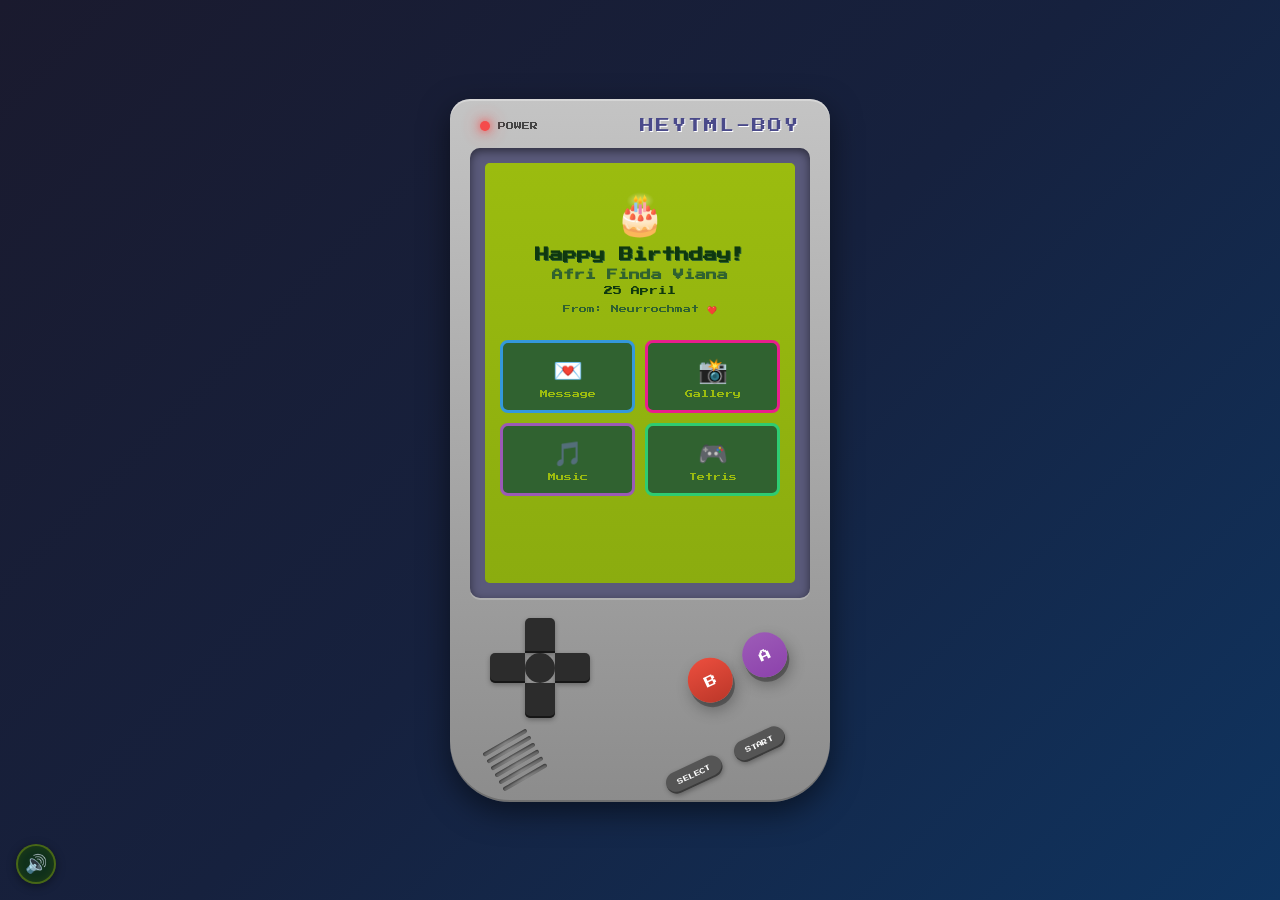
<file: index.html>
<!DOCTYPE html>
<html lang="id">

<head>
    <meta charset="UTF-8">
    <meta name="viewport" content="width=device-width, initial-scale=1.0">
    <meta name="description"
        content="🎂 Special birthday gift for someone special — from Neurrochmat with love.">
    <title>💕 For you, my loved one!</title>
    <link rel="icon"
        href="data:image/svg+xml,<svg xmlns=%22http://www.w3.org/2000/svg%22 viewBox=%220 0 100 100%22><text y=%22.9em%22 font-size=%2290%22></text></svg>">
    <link rel="stylesheet" href="css/common.css">
    <link rel="stylesheet" href="css/home.css">
    <link href="https://fonts.googleapis.com/css2?family=Press+Start+2P&display=swap" rel="stylesheet">
</head>

<body>
    <!-- Loading Screen -->
    <div id="loading-screen" class="loading-screen">
        <div class="loading-content">
            <div class="loading-logo">HEYTML-BOY</div>
            <div class="loading-bar">
                <div class="loading-progress"></div>
            </div>
            <div class="loading-text">Loading Game Data...</div>
        </div>
    </div>
    <script>
        // Only show loading screen on first visit
        if (sessionStorage.getItem('heytml-loaded')) {
            document.getElementById('loading-screen').style.display = 'none';
        } else {
            sessionStorage.setItem('heytml-loaded', 'true');
        }
    </script>

    <!-- Main Console -->
    <div class="gameboy-console">
        <!-- Top Section -->
        <div class="console-top">
            <div class="power-section">
                <div class="power-led"></div>
                <span class="power-text">POWER</span>
            </div>
            <div class="brand-name">HEYTML-BOY</div>
        </div>

        <!-- Screen -->
        <div class="screen-frame">
            <div class="screen-inner">
                <div class="screen-content" id="main-screen">
                    <div class="welcome-section">
                        <div class="birthday-icon">🎂</div>
                        <h1 class="welcome-title">Happy Birthday!</h1>
                        <h2 class="recipient-name">Afri Finda Viana</h2>
                        <p class="birthday-date">25 April</p>
                        <p class="from-text">From: Neurrochmat ❤️</p>
                    </div>

                    <!-- Menu Buttons -->
                    <div class="menu-grid">
                        <a href="message.html" class="menu-button" data-color="blue">
                            <span class="menu-icon">💌</span>
                            <span class="menu-label">Message</span>
                        </a>
                        <a href="gallery.html" class="menu-button" data-color="pink">
                            <span class="menu-icon">📸</span>
                            <span class="menu-label">Gallery</span>
                        </a>
                        <a href="music.html" class="menu-button" data-color="purple">
                            <span class="menu-icon">🎵</span>
                            <span class="menu-label">Music</span>
                        </a>
                        <a href="tetris.html" class="menu-button" data-color="green">
                            <span class="menu-icon">🎮</span>
                            <span class="menu-label">Tetris</span>
                        </a>
                    </div>
                </div>
            </div>
        </div>

        <!-- Controls Section -->
        <div class="controls-section">
            <div class="dpad">
                <div class="dpad-up" role="button" aria-label="D-pad atas"></div>
                <div class="dpad-down" role="button" aria-label="D-pad bawah"></div>
                <div class="dpad-left" role="button" aria-label="D-pad kiri"></div>
                <div class="dpad-right" role="button" aria-label="D-pad kanan"></div>
                <div class="dpad-center"></div>
            </div>

            <div class="action-buttons">
                <button class="btn-b" aria-label="Tombol B" disabled>B</button>
                <a href="message.html" class="btn-a" aria-label="Buka Message">A</a>
            </div>
        </div>

        <!-- Bottom Section -->
        <div class="console-bottom">
            <div class="speaker-grille">
                <div class="speaker-line"></div>
                <div class="speaker-line"></div>
                <div class="speaker-line"></div>
                <div class="speaker-line"></div>
                <div class="speaker-line"></div>
                <div class="speaker-line"></div>
            </div>
            <div class="select-start">
                <button class="btn-select">SELECT</button>
                <a href="message.html" class="btn-start">START</a>
            </div>
        </div>
    </div>

    <!-- Floating Hearts Background -->
    <div class="floating-hearts" id="floating-hearts"></div>

    <script src="js/common.js"></script>
</body>

</html>
</file>
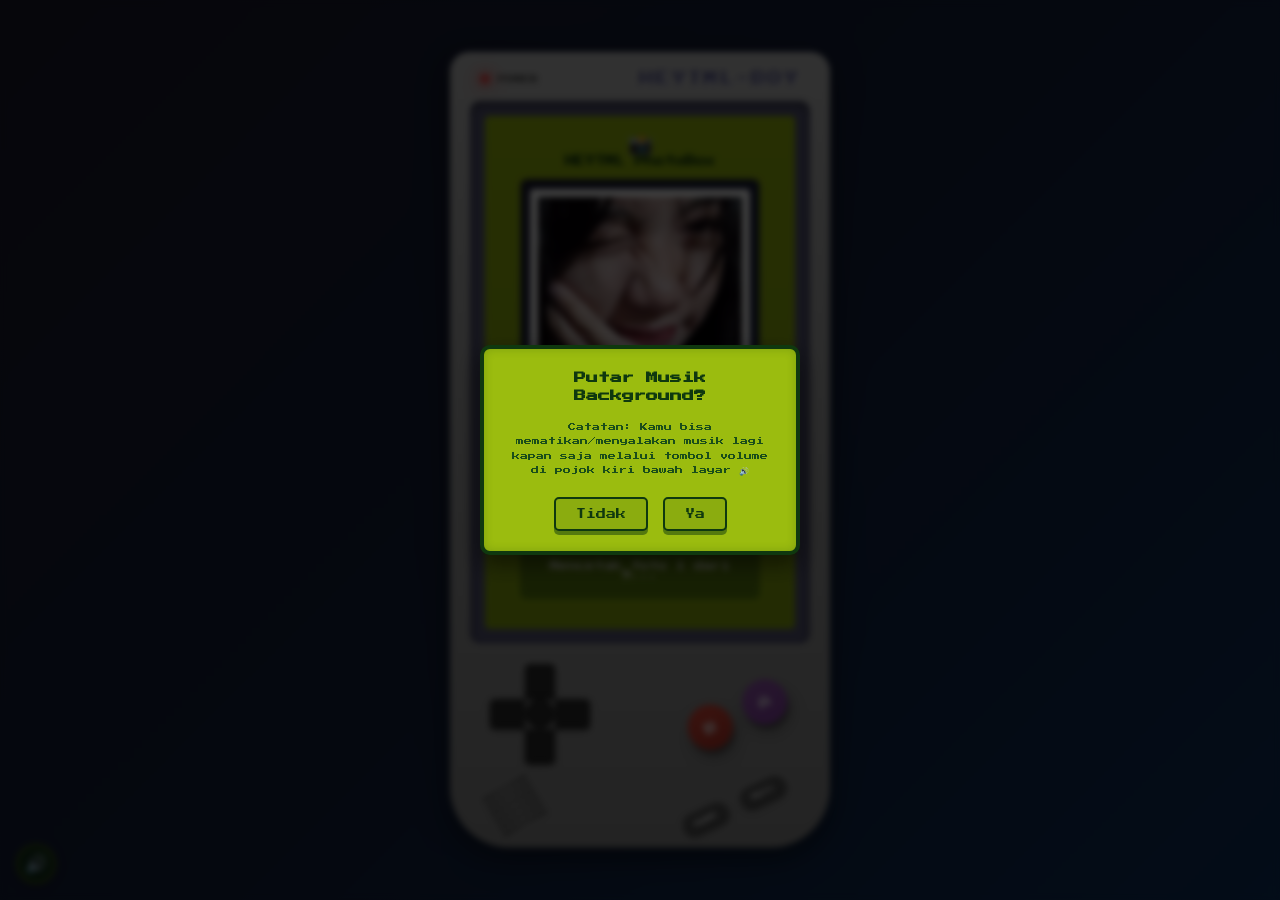
<file: gallery.html>
<!DOCTYPE html>
<html lang="id">

<head>
    <meta charset="UTF-8">
    <meta name="viewport" content="width=device-width, initial-scale=1.0">
    <meta name="description" content="📸 Gallery foto kenangan — Hadiah ulang tahun untuk Afri Finda Viana.">
    <title>📸 Gallery - Happy Birthday!</title>
    <link rel="icon"
        href="data:image/svg+xml,<svg xmlns=%22http://www.w3.org/2000/svg%22 viewBox=%220 0 100 100%22><text y=%22.9em%22 font-size=%2290%22>📸</text></svg>">
    <link rel="stylesheet" href="css/common.css">
    <link rel="stylesheet" href="css/gallery.css">
    <link href="https://fonts.googleapis.com/css2?family=Press+Start+2P&display=swap" rel="stylesheet">
</head>

<body>
    <!-- Main Console -->
    <div class="gameboy-console">
        <!-- Top Section -->
        <div class="console-top">
            <div class="power-section">
                <div class="power-led"></div>
                <span class="power-text">POWER</span>
            </div>
            <div class="brand-name">HEYTML-BOY</div>
        </div>

        <!-- Screen -->
        <div class="screen-frame">
            <div class="screen-inner">
                <div class="screen-content gallery-screen">
                    <div class="gallery-header">
                        <span class="gallery-icon">📸</span>
                        <h2>HEYTML PhotoBox</h2>
                    </div>

                    <!-- Scrollable photo strip -->
                    <div class="photo-strip" id="photo-strip">
                        <!-- Photos rendered by gallery.js -->
                    </div>
                </div>
            </div>
        </div>

        <!-- Controls Section -->
        <div class="controls-section">
            <div class="dpad">
                <div class="dpad-up" role="button" aria-label="D-pad atas"></div>
                <div class="dpad-down" role="button" aria-label="D-pad bawah"></div>
                <div class="dpad-left" role="button" aria-label="D-pad kiri"></div>
                <div class="dpad-right" role="button" aria-label="D-pad kanan"></div>
                <div class="dpad-center"></div>
            </div>

            <div class="action-buttons">
                <a href="message.html" class="btn-b" aria-label="Kembali ke Message">B</a>
                <a href="music.html" class="btn-a" aria-label="Lanjut ke Music">A</a>
            </div>
        </div>

        <!-- Bottom Section -->
        <div class="console-bottom">
            <div class="speaker-grille">
                <div class="speaker-line"></div>
                <div class="speaker-line"></div>
                <div class="speaker-line"></div>
                <div class="speaker-line"></div>
                <div class="speaker-line"></div>
                <div class="speaker-line"></div>
            </div>
            <div class="select-start">
                <a href="index.html" class="btn-select">HOME</a>
                <a href="music.html" class="btn-start">NEXT</a>
            </div>
        </div>
    </div>

    <!-- Floating Hearts Background -->
    <div class="floating-hearts" id="floating-hearts"></div>

    <script src="js/common.js"></script>
    <script src="js/gallery.js"></script>
</body>

</html>
</file>
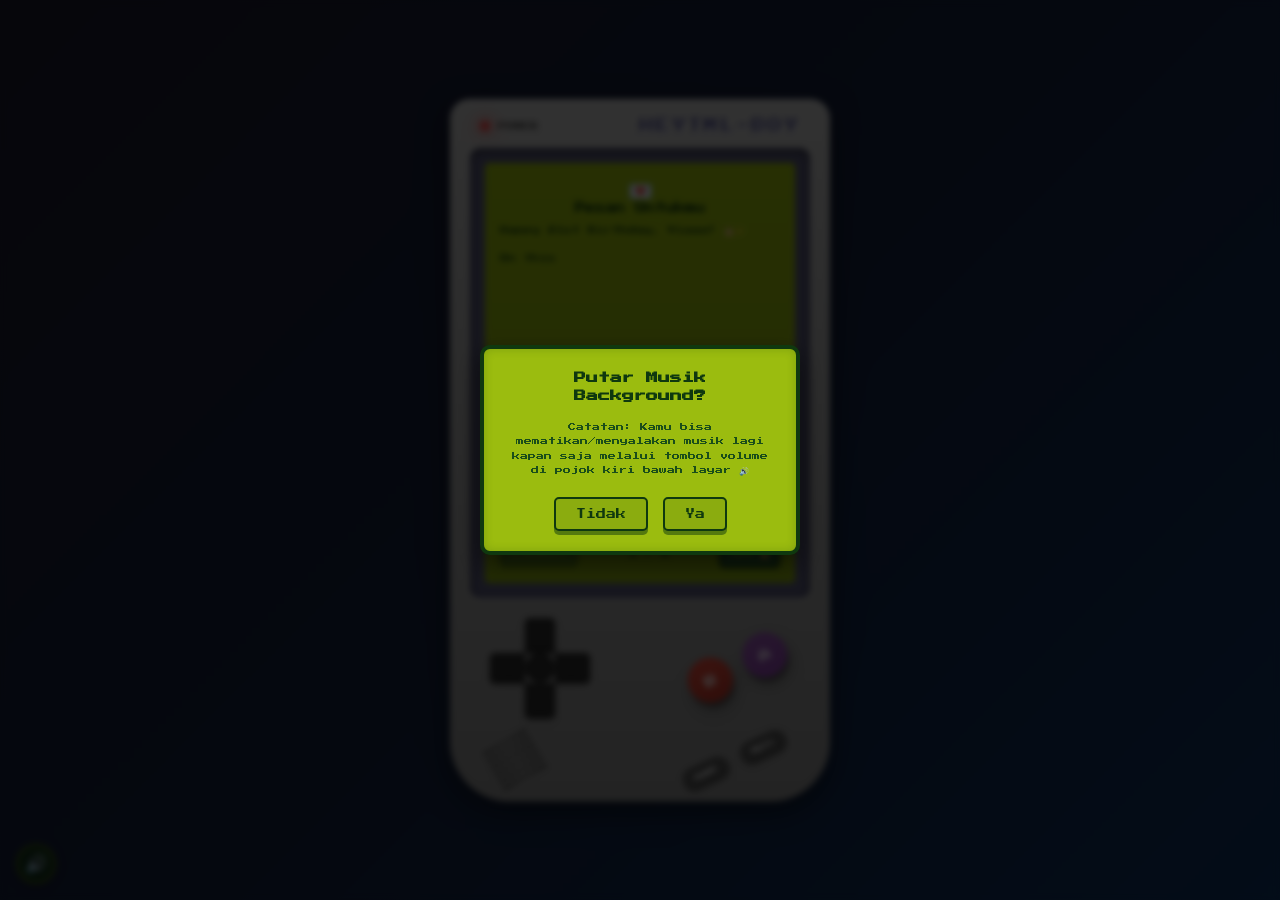
<file: message.html>
<!DOCTYPE html>
<html lang="id">

<head>
    <meta charset="UTF-8">
    <meta name="viewport" content="width=device-width, initial-scale=1.0">
    <meta name="description" content="💌 Pesan spesial ulang tahun untuk Afri Finda Viana.">
    <title>💌 Message - Happy Birthday!</title>
    <link rel="icon"
        href="data:image/svg+xml,<svg xmlns=%22http://www.w3.org/2000/svg%22 viewBox=%220 0 100 100%22><text y=%22.9em%22 font-size=%2290%22>💌</text></svg>">
    <link rel="stylesheet" href="css/common.css">
    <link rel="stylesheet" href="css/message.css">
    <link href="https://fonts.googleapis.com/css2?family=Press+Start+2P&display=swap" rel="stylesheet">
</head>

<body>
    <!-- Main Console -->
    <div class="gameboy-console">
        <!-- Top Section -->
        <div class="console-top">
            <div class="power-section">
                <div class="power-led"></div>
                <span class="power-text">POWER</span>
            </div>
            <div class="brand-name">HEYTML-BOY</div>
        </div>

        <!-- Screen -->
        <div class="screen-frame">
            <div class="screen-inner">
                <div class="screen-content message-screen">
                    <div class="message-header">
                        <span class="message-icon">💌</span>
                        <h2>Pesan Untukmu</h2>
                    </div>

                    <div class="message-container">
                        <!-- Message Pages -->
                        <div class="message-page active" data-page="1">
                            <p class="message-text" id="message-1"></p>
                        </div>
                        <div class="message-page" data-page="2">
                            <p class="message-text" id="message-2"></p>
                        </div>
                        <div class="message-page" data-page="3">
                            <p class="message-text" id="message-3"></p>
                        </div>
                        <div class="message-page" data-page="4">
                            <p class="message-text" id="message-4"></p>
                        </div>
                    </div>

                    <div class="message-nav">
                        <button class="nav-btn btn-prev" id="btn-prev" disabled>
                            ◀ KEMBALI
                        </button>
                        <span class="page-indicator">
                            <span id="current-page">1</span> / <span id="total-pages">4</span>
                        </span>
                        <button class="nav-btn btn-next" id="btn-next">
                            SELANJUTNYA ▶
                        </button>
                    </div>
                </div>
            </div>
        </div>

        <!-- Controls Section -->
        <div class="controls-section">
            <div class="dpad">
                <div class="dpad-up" role="button" aria-label="D-pad atas"></div>
                <div class="dpad-down" role="button" aria-label="D-pad bawah"></div>
                <div class="dpad-left" role="button" aria-label="D-pad kiri"></div>
                <div class="dpad-right" role="button" aria-label="D-pad kanan"></div>
                <div class="dpad-center"></div>
            </div>

            <div class="action-buttons">
                <a href="index.html" class="btn-b" aria-label="Kembali ke Home">B</a>
                <a href="gallery.html" class="btn-a" aria-label="Lanjut ke Gallery">A</a>
            </div>
        </div>

        <!-- Bottom Section -->
        <div class="console-bottom">
            <div class="speaker-grille">
                <div class="speaker-line"></div>
                <div class="speaker-line"></div>
                <div class="speaker-line"></div>
                <div class="speaker-line"></div>
                <div class="speaker-line"></div>
                <div class="speaker-line"></div>
            </div>
            <div class="select-start">
                <a href="index.html" class="btn-select">HOME</a>
                <a href="gallery.html" class="btn-start">NEXT</a>
            </div>
        </div>
    </div>

    <!-- Floating Hearts Background -->
    <div class="floating-hearts" id="floating-hearts"></div>

    <script src="js/common.js"></script>
    <script src="js/message.js"></script>
</body>

</html>
</file>
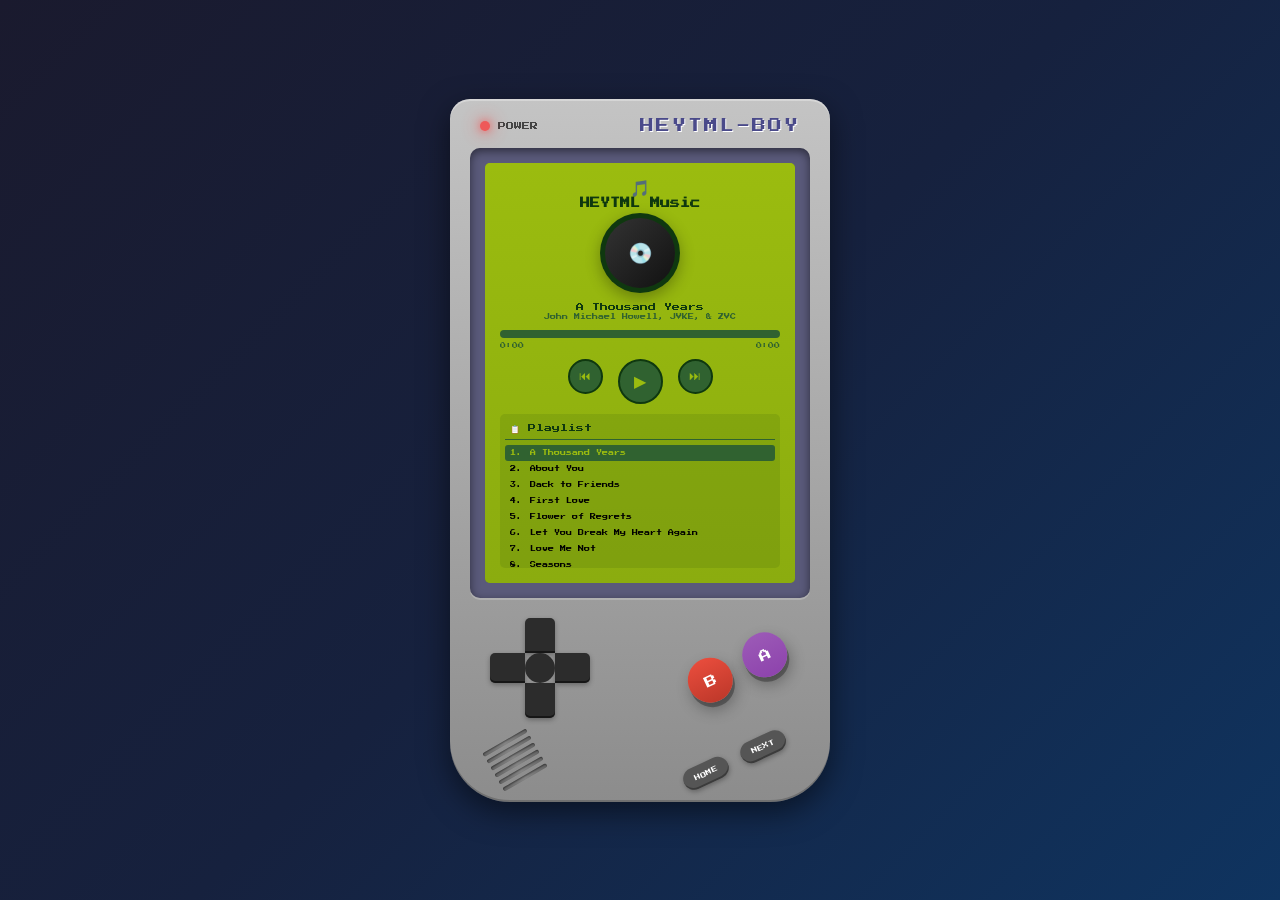
<file: music.html>
<!DOCTYPE html>
<html lang="id">

<head>
    <meta charset="UTF-8">
    <meta name="viewport" content="width=device-width, initial-scale=1.0">
    <meta name="description" content="🎵 Playlist musik spesial — Hadiah ulang tahun untuk Afri Finda Viana.">
    <title>🎵 Music - Happy Birthday!</title>
    <link rel="icon"
        href="data:image/svg+xml,<svg xmlns=%22http://www.w3.org/2000/svg%22 viewBox=%220 0 100 100%22><text y=%22.9em%22 font-size=%2290%22>🎵</text></svg>">
    <link rel="stylesheet" href="css/common.css">
    <link rel="stylesheet" href="css/music.css">
    <link href="https://fonts.googleapis.com/css2?family=Press+Start+2P&display=swap" rel="stylesheet">
</head>

<body>
    <!-- Main Console -->
    <div class="gameboy-console">
        <!-- Top Section -->
        <div class="console-top">
            <div class="power-section">
                <div class="power-led"></div>
                <span class="power-text">POWER</span>
            </div>
            <div class="brand-name">HEYTML-BOY</div>
        </div>

        <!-- Screen -->
        <div class="screen-frame">
            <div class="screen-inner">
                <div class="screen-content music-screen">
                    <div class="music-header">
                        <span class="music-icon">🎵</span>
                        <h2>HEYTML Music</h2>
                    </div>

                    <div class="music-player">
                        <div class="album-art">
                            <div class="vinyl-record" id="vinyl-record">
                                <div class="vinyl-center">💿</div>
                            </div>
                        </div>

                        <div class="song-info">
                            <div class="song-title" id="song-title">Pilih Lagu</div>
                            <div class="song-artist" id="song-artist">---</div>
                        </div>

                        <div class="progress-container">
                            <div class="progress-bar">
                                <div class="progress-fill" id="progress-fill"></div>
                            </div>
                            <div class="time-display">
                                <span id="current-time">0:00</span>
                                <span id="total-time">0:00</span>
                            </div>
                        </div>

                        <div class="player-controls">
                            <button class="control-btn" id="btn-prev-song" aria-label="Lagu sebelumnya">⏮</button>
                            <button class="control-btn play-btn" id="btn-play" aria-label="Play/Pause">▶</button>
                            <button class="control-btn" id="btn-next-song" aria-label="Lagu selanjutnya">⏭</button>
                        </div>
                    </div>

                    <div class="playlist">
                        <div class="playlist-header">📋 Playlist</div>
                        <div class="playlist-items" id="playlist-items">
                            <!-- Playlist items will be generated by JS -->
                        </div>
                    </div>
                </div>
            </div>
        </div>

        <!-- Controls Section -->
        <div class="controls-section">
            <div class="dpad">
                <div class="dpad-up" role="button" aria-label="D-pad atas"></div>
                <div class="dpad-down" role="button" aria-label="D-pad bawah"></div>
                <div class="dpad-left" role="button" aria-label="D-pad kiri"></div>
                <div class="dpad-right" role="button" aria-label="D-pad kanan"></div>
                <div class="dpad-center"></div>
            </div>

            <div class="action-buttons">
                <a href="gallery.html" class="btn-b" aria-label="Kembali ke Gallery">B</a>
                <a href="tetris.html" class="btn-a" aria-label="Lanjut ke Tetris">A</a>
            </div>
        </div>

        <!-- Bottom Section -->
        <div class="console-bottom">
            <div class="speaker-grille">
                <div class="speaker-line"></div>
                <div class="speaker-line"></div>
                <div class="speaker-line"></div>
                <div class="speaker-line"></div>
                <div class="speaker-line"></div>
                <div class="speaker-line"></div>
            </div>
            <div class="select-start">
                <a href="index.html" class="btn-select">HOME</a>
                <a href="tetris.html" class="btn-start">NEXT</a>
            </div>
        </div>
    </div>

    <!-- Hidden Audio Element -->
    <audio id="audio-player"></audio>

    <!-- Floating Hearts Background -->
    <div class="floating-hearts" id="floating-hearts"></div>

    <script src="js/common.js"></script>
    <script src="js/music.js"></script>
</body>

</html>
</file>
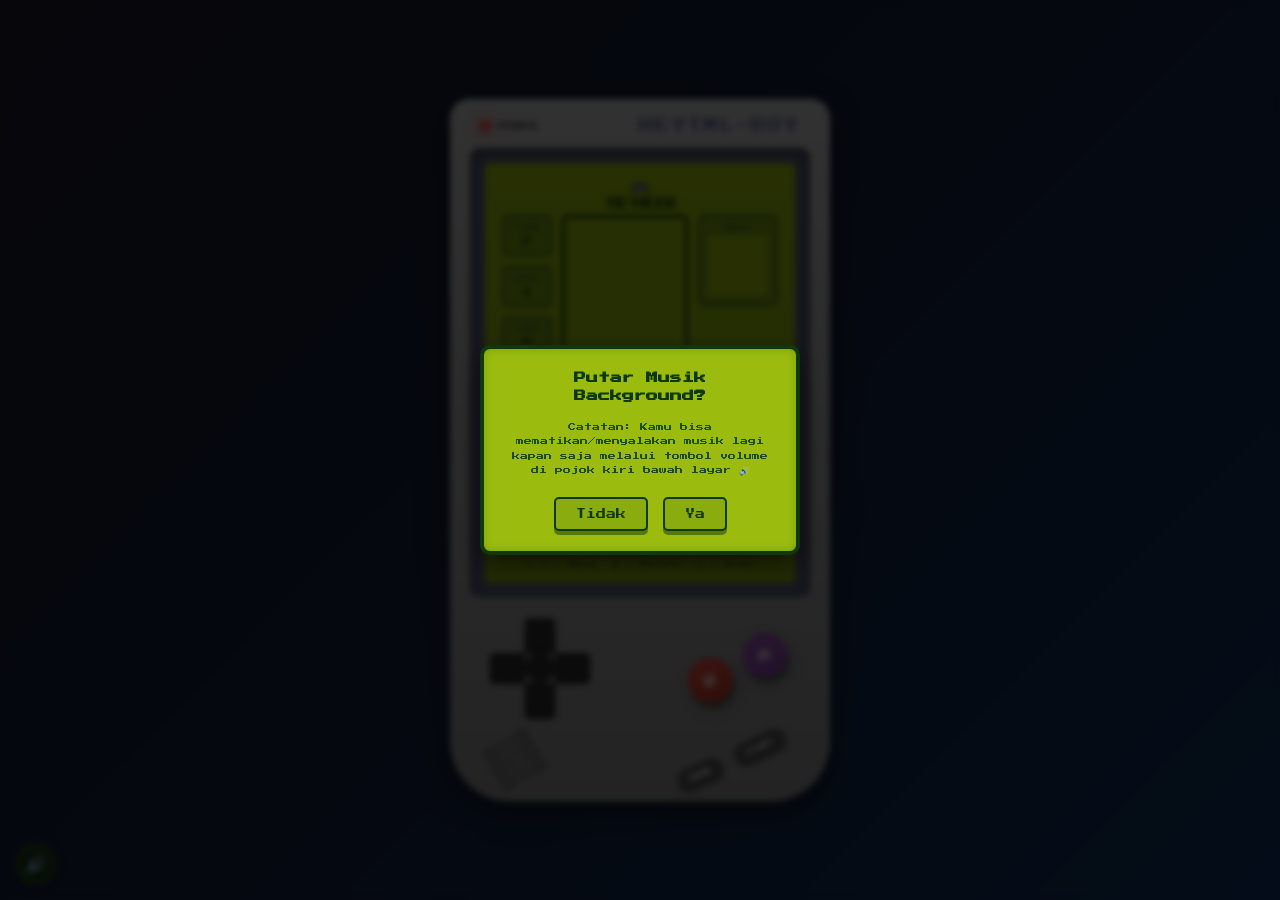
<file: tetris.html>
<!DOCTYPE html>
<html lang="id">

<head>
    <meta charset="UTF-8">
    <meta name="viewport" content="width=device-width, initial-scale=1.0">
    <meta name="description" content="🎮 Game Tetris — Hadiah ulang tahun untuk Afri Finda Viana.">
    <title>🎮 Tetris - Happy Birthday!</title>
    <link rel="icon"
        href="data:image/svg+xml,<svg xmlns=%22http://www.w3.org/2000/svg%22 viewBox=%220 0 100 100%22><text y=%22.9em%22 font-size=%2290%22>🎮</text></svg>">
    <link rel="stylesheet" href="css/common.css">
    <link rel="stylesheet" href="css/tetris.css">
    <link href="https://fonts.googleapis.com/css2?family=Press+Start+2P&display=swap" rel="stylesheet">
</head>

<body>
    <!-- Main Console -->
    <div class="gameboy-console">
        <!-- Top Section -->
        <div class="console-top">
            <div class="power-section">
                <div class="power-led"></div>
                <span class="power-text">POWER</span>
            </div>
            <div class="brand-name">HEYTML-BOY</div>
        </div>

        <!-- Screen -->
        <div class="screen-frame">
            <div class="screen-inner">
                <div class="screen-content tetris-screen">
                    <div class="tetris-header">
                        <span class="tetris-icon">🎮</span>
                        <h2>TETRIS</h2>
                    </div>

                    <div class="tetris-container">
                        <div class="tetris-info-left">
                            <div class="info-box">
                                <div class="info-label">SCORE</div>
                                <div class="info-value" id="score">0</div>
                            </div>
                            <div class="info-box">
                                <div class="info-label">LEVEL</div>
                                <div class="info-value" id="level">1</div>
                            </div>
                            <div class="info-box">
                                <div class="info-label">LINES</div>
                                <div class="info-value" id="lines">0</div>
                            </div>
                        </div>

                        <div class="tetris-board-container">
                            <canvas id="tetris-board" width="120" height="240"></canvas>
                            <div class="game-overlay hidden" id="game-overlay">
                                <div class="overlay-content">
                                    <div class="overlay-title" id="overlay-title">TETRIS</div>
                                    <div class="overlay-message" id="overlay-message">Press START to play</div>
                                </div>
                            </div>
                        </div>

                        <div class="tetris-info-right">
                            <div class="info-box next-box">
                                <div class="info-label">NEXT</div>
                                <canvas id="next-piece" width="60" height="60"></canvas>
                            </div>
                        </div>
                    </div>

                    <div class="tetris-controls-hint">
                        <span>← → : Move</span>
                        <span>↑ : Rotate</span>
                        <span>↓ : Drop</span>
                    </div>
                </div>
            </div>
        </div>

        <!-- Controls Section -->
        <div class="controls-section">
            <div class="dpad" id="game-dpad">
                <div class="dpad-up" id="dpad-up" role="button" aria-label="Rotasi blok"></div>
                <div class="dpad-down" id="dpad-down" role="button" aria-label="Jatuhkan blok"></div>
                <div class="dpad-left" id="dpad-left" role="button" aria-label="Geser kiri"></div>
                <div class="dpad-right" id="dpad-right" role="button" aria-label="Geser kanan"></div>
                <div class="dpad-center"></div>
            </div>

            <div class="action-buttons">
                <a href="music.html" class="btn-b" aria-label="Kembali ke Music">B</a>
                <button class="btn-a" id="btn-rotate" aria-label="Rotasi blok">A</button>
            </div>
        </div>

        <!-- Bottom Section -->
        <div class="console-bottom">
            <div class="speaker-grille">
                <div class="speaker-line"></div>
                <div class="speaker-line"></div>
                <div class="speaker-line"></div>
                <div class="speaker-line"></div>
                <div class="speaker-line"></div>
                <div class="speaker-line"></div>
            </div>
            <div class="select-start">
                <a href="index.html" class="btn-select">HOME</a>
                <button class="btn-start" id="btn-start-game">START</button>
            </div>
        </div>
    </div>

    <!-- Floating Hearts Background -->
    <div class="floating-hearts" id="floating-hearts"></div>

    <script src="js/common.js"></script>
    <script src="js/tetris.js"></script>
</body>

</html>
</file>
<file: css/common.css>
/* ===== RESET & BASE ===== */
* {
    margin: 0;
    padding: 0;
    box-sizing: border-box;
}

body {
    font-family: 'Press Start 2P', cursive;
    background: linear-gradient(135deg, #1a1a2e 0%, #16213e 50%, #0f3460 100%);
    min-height: 100vh;
    display: flex;
    justify-content: center;
    align-items: center;
    padding: 20px;
    overflow-x: hidden;
}

/* ===== GAME BOY CONSOLE ===== */
.gameboy-console {
    background: linear-gradient(180deg, #c4c4c4 0%, #a8a8a8 50%, #8c8c8c 100%);
    border-radius: 20px 20px 60px 60px;
    padding: 20px;
    box-shadow:
        0 10px 30px rgba(0, 0, 0, 0.5),
        inset 0 2px 0 rgba(255, 255, 255, 0.3),
        inset 0 -2px 0 rgba(0, 0, 0, 0.2);
    max-width: 380px;
    width: 100%;
    position: relative;
}

/* ===== TOP SECTION ===== */
.console-top {
    display: flex;
    justify-content: space-between;
    align-items: center;
    margin-bottom: 15px;
    padding: 0 10px;
}

.power-section {
    display: flex;
    align-items: center;
    gap: 8px;
}

.power-led {
    width: 10px;
    height: 10px;
    background: #ff3333;
    border-radius: 50%;
    box-shadow: 0 0 10px #ff3333, 0 0 20px #ff3333;
    animation: ledPulse 2s ease-in-out infinite;
}

@keyframes ledPulse {
    0%, 100% { box-shadow: 0 0 10px #ff3333, 0 0 20px #ff3333; }
    50%       { box-shadow: 0 0 5px #ff3333, 0 0 10px #ff3333; }
}

.power-text {
    font-size: 8px;
    color: #444;
}

.brand-name {
    font-size: 14px;
    color: #4a4a8a;
    text-shadow: 1px 1px 0 #fff;
    letter-spacing: 2px;
}

/* ===== SCREEN ===== */
.screen-frame {
    background: #5a5a7a;
    border-radius: 10px;
    padding: 15px;
    margin-bottom: 20px;
    box-shadow:
        inset 0 3px 10px rgba(0, 0, 0, 0.5),
        0 2px 0 rgba(255, 255, 255, 0.2);
}

.screen-inner {
    background: #9bbc0f;
    border-radius: 5px;
    overflow: hidden;
    box-shadow: inset 0 0 20px rgba(0, 0, 0, 0.3);
}

.screen-content {
    background: linear-gradient(180deg, #9bbc0f 0%, #8bac0f 100%);
    min-height: 420px;
    padding: 15px;
    position: relative;
    animation: screenIn 0.4s ease-out;
}

@keyframes screenIn {
    from { opacity: 0; }
    to   { opacity: 1; }
}

/* ===== CONTROLS SECTION ===== */
.controls-section {
    display: flex;
    justify-content: space-between;
    align-items: center;
    padding: 0 20px;
    margin-bottom: 20px;
}

/* D-Pad */
.dpad {
    width: 100px;
    height: 100px;
    position: relative;
}

.dpad-up,
.dpad-down,
.dpad-left,
.dpad-right {
    position: absolute;
    background: #2c2c2c;
    border-radius: 3px;
    box-shadow:
        inset 0 -2px 0 rgba(0, 0, 0, 0.5),
        0 2px 5px rgba(0, 0, 0, 0.3);
    cursor: pointer;
    transition: all 0.1s ease;
}

.dpad-up:hover,
.dpad-down:hover,
.dpad-left:hover,
.dpad-right:hover {
    background: #3c3c3c;
}

.dpad-up:active,
.dpad-down:active,
.dpad-left:active,
.dpad-right:active {
    box-shadow: inset 0 2px 0 rgba(0, 0, 0, 0.5);
}

.dpad-up,
.dpad-down {
    width: 30px;
    height: 35px;
    left: 50%;
    transform: translateX(-50%);
}

.dpad-up {
    top: 0;
    border-radius: 5px 5px 0 0;
}

.dpad-down {
    bottom: 0;
    border-radius: 0 0 5px 5px;
}

.dpad-left,
.dpad-right {
    width: 35px;
    height: 30px;
    top: 50%;
    transform: translateY(-50%);
}

.dpad-left {
    left: 0;
    border-radius: 5px 0 0 5px;
}

.dpad-right {
    right: 0;
    border-radius: 0 5px 5px 0;
}

.dpad-center {
    position: absolute;
    width: 30px;
    height: 30px;
    background: #2c2c2c;
    top: 50%;
    left: 50%;
    transform: translate(-50%, -50%);
    border-radius: 50%;
}

/* Action Buttons */
.action-buttons {
    display: flex;
    gap: 15px;
    transform: rotate(-25deg);
}

.btn-a,
.btn-b {
    width: 45px;
    height: 45px;
    border-radius: 50%;
    border: none;
    font-family: 'Press Start 2P', cursive;
    font-size: 12px;
    color: #fff;
    cursor: pointer;
    box-shadow:
        0 5px 0 rgba(0, 0, 0, 0.3),
        0 8px 15px rgba(0, 0, 0, 0.3);
    transition: all 0.1s ease;
    text-decoration: none;
    display: flex;
    align-items: center;
    justify-content: center;
}

.btn-a {
    background: linear-gradient(180deg, #9b59b6 0%, #8e44ad 100%);
}

.btn-b {
    background: linear-gradient(180deg, #e74c3c 0%, #c0392b 100%);
}

.btn-a:hover,
.btn-b:hover {
    transform: translateY(2px);
    box-shadow:
        0 3px 0 rgba(0, 0, 0, 0.3),
        0 5px 10px rgba(0, 0, 0, 0.3);
}

.btn-a:active,
.btn-b:active {
    transform: translateY(5px);
    box-shadow: 0 0 5px rgba(0, 0, 0, 0.3);
}

/* ===== BOTTOM SECTION ===== */
.console-bottom {
    display: flex;
    justify-content: space-between;
    align-items: center;
    padding: 0 20px;
}

.speaker-grille {
    display: flex;
    flex-direction: column;
    gap: 4px;
    transform: rotate(-30deg);
}

.speaker-line {
    width: 50px;
    height: 4px;
    background: linear-gradient(90deg, #666 0%, #888 50%, #666 100%);
    border-radius: 2px;
    box-shadow: inset 0 1px 2px rgba(0, 0, 0, 0.5);
}

.select-start {
    display: flex;
    gap: 15px;
    transform: rotate(-25deg);
}

.btn-select,
.btn-start {
    background: #555;
    color: #fff;
    border: none;
    padding: 8px 12px;
    border-radius: 20px;
    font-family: 'Press Start 2P', cursive;
    font-size: 6px;
    cursor: pointer;
    text-decoration: none;
    box-shadow:
        inset 0 -2px 0 rgba(0, 0, 0, 0.3),
        0 2px 5px rgba(0, 0, 0, 0.3);
    transition: all 0.1s ease;
}

.btn-select:hover,
.btn-start:hover {
    background: #666;
}

.btn-select:active,
.btn-start:active {
    box-shadow: inset 0 2px 0 rgba(0, 0, 0, 0.3);
}

/* ===== FLOATING HEARTS ===== */
.floating-hearts {
    position: fixed;
    top: 0;
    left: 0;
    width: 100%;
    height: 100%;
    pointer-events: none;
    overflow: hidden;
    z-index: -1;
}

.heart {
    position: absolute;
    bottom: -50px;
    animation: floatUp 7s ease-in-out forwards;
    opacity: 0.7;
}

@keyframes floatUp {
    0%   { transform: translateY(0) rotate(0deg); opacity: 0.7; }
    100% { transform: translateY(-100vh) rotate(360deg); opacity: 0; }
}

/* ===== BACKGROUND MUSIC TOGGLE ===== */
.bgm-toggle {
    position: fixed;
    bottom: 16px;
    left: 16px;
    width: 40px;
    height: 40px;
    border-radius: 50%;
    border: 2px solid rgba(155, 188, 15, 0.4);
    background: rgba(15, 56, 15, 0.7);
    backdrop-filter: blur(6px);
    color: #fff;
    font-size: 18px;
    cursor: pointer;
    z-index: 9999;
    display: flex;
    align-items: center;
    justify-content: center;
    box-shadow:
        0 2px 10px rgba(0, 0, 0, 0.4),
        inset 0 0 8px rgba(155, 188, 15, 0.1);
    transition: all 0.3s ease;
    animation: bgmPulse 2s ease-in-out 3;
}

@keyframes bgmPulse {
    0%, 100% { box-shadow: 0 2px 10px rgba(0, 0, 0, 0.4); }
    50%       { box-shadow: 0 2px 15px rgba(155, 188, 15, 0.5), 0 0 20px rgba(155, 188, 15, 0.2); }
}

.bgm-toggle:hover {
    background: rgba(15, 56, 15, 0.9);
    border-color: rgba(155, 188, 15, 0.8);
    transform: scale(1.1);
    box-shadow:
        0 2px 15px rgba(155, 188, 15, 0.4),
        inset 0 0 10px rgba(155, 188, 15, 0.15);
}

.bgm-toggle:active {
    transform: scale(0.95);
}

.bgm-toggle.muted {
    opacity: 0.5;
    border-color: rgba(255, 255, 255, 0.15);
}

.bgm-toggle.muted:hover {
    opacity: 0.8;
}

/* ===== UTILITY CLASSES ===== */
.hidden {
    display: none !important;
}

/* ===== PERTANYAAN MUSIK POPUP MODAL ===== */
.modal-overlay {
    position: fixed;
    top: 0;
    left: 0;
    width: 100%;
    height: 100%;
    background: rgba(0, 0, 0, 0.75);
    display: flex;
    justify-content: center;
    align-items: center;
    z-index: 10000;
    opacity: 0;
    visibility: hidden;
    transition: opacity 0.3s ease, visibility 0.3s ease;
    backdrop-filter: blur(3px);
}

.modal-overlay.active {
    opacity: 1;
    visibility: visible;
}

.modal-content {
    background: #9bbc0f;
    border: 4px solid #0f380f;
    border-radius: 10px;
    padding: 20px;
    max-width: 90%;
    width: 320px;
    color: #0f380f;
    box-shadow: 0 10px 25px rgba(0,0,0,0.5), inset 0 0 10px rgba(15, 56, 15, 0.2);
    text-align: center;
    transform: translateY(-20px);
    transition: transform 0.3s cubic-bezier(0.175, 0.885, 0.32, 1.275);
}

.modal-overlay.active .modal-content {
    transform: translateY(0);
}

.modal-content h3 {
    font-size: 12px;
    margin-bottom: 15px;
    line-height: 1.5;
}

.modal-content p {
    font-size: 8px;
    margin-bottom: 20px;
    line-height: 1.8;
    color: #1a4d1a;
}

.modal-buttons {
    display: flex;
    justify-content: center;
    gap: 15px;
}

.modal-btn {
    font-family: 'Press Start 2P', cursive;
    font-size: 10px;
    padding: 10px 20px;
    border: 2px solid #0f380f;
    background: #8bac0f;
    color: #0f380f;
    cursor: pointer;
    border-radius: 5px;
    transition: all 0.2s ease;
    box-shadow: 0 4px 0 rgba(15, 56, 15, 0.5);
}

.modal-btn:hover {
    background: #0f380f;
    color: #9bbc0f;
    transform: translateY(2px);
    box-shadow: 0 2px 0 rgba(15, 56, 15, 0.5);
}

.modal-btn:active {
    transform: translateY(4px);
    box-shadow: none;
}

/* ===== SCROLLBAR ===== */
::-webkit-scrollbar {
    width: 6px;
}

::-webkit-scrollbar-track {
    background: #306230;
    border-radius: 3px;
}

::-webkit-scrollbar-thumb {
    background: #0f380f;
    border-radius: 3px;
}

/* ===== RESPONSIVE ===== */
@media (max-width: 420px) {
    .gameboy-console {
        padding: 15px;
        border-radius: 15px 15px 40px 40px;
    }

    .brand-name {
        font-size: 12px;
    }

    .screen-content {
        min-height: 280px;
        padding: 10px;
    }

    .controls-section {
        padding: 0 10px;
    }

    .dpad {
        width: 80px;
        height: 80px;
    }

    .btn-a,
    .btn-b {
        width: 40px;
        height: 40px;
        font-size: 10px;
    }
}
</file>
<file: css/home.css>
/* ===== HOME / INDEX PAGE ===== */

/* Loading Screen */
.loading-screen {
    position: fixed;
    top: 0;
    left: 0;
    width: 100%;
    height: 100%;
    background: #0f0f23;
    display: flex;
    justify-content: center;
    align-items: center;
    z-index: 9999;
    animation: fadeOut 0.5s ease-in-out 2.5s forwards;
}

.loading-content {
    text-align: center;
}

.loading-logo {
    font-size: 24px;
    color: #9bbc0f;
    margin-bottom: 30px;
    text-shadow: 0 0 10px #9bbc0f;
    animation: pulse 1s ease-in-out infinite;
}

.loading-bar {
    width: 200px;
    height: 20px;
    background: #306230;
    border: 3px solid #9bbc0f;
    border-radius: 3px;
    overflow: hidden;
    margin: 0 auto 20px;
}

.loading-progress {
    width: 0%;
    height: 100%;
    background: #9bbc0f;
    animation: loadProgress 2s ease-in-out forwards;
}

.loading-text {
    font-size: 10px;
    color: #9bbc0f;
    animation: blink 0.5s ease-in-out infinite;
}

@keyframes loadProgress {
    0%   { width: 0%; }
    100% { width: 100%; }
}

@keyframes fadeOut {
    to {
        opacity: 0;
        pointer-events: none;
    }
}

@keyframes pulse {
    0%, 100% { opacity: 1; }
    50%       { opacity: 0.7; }
}

@keyframes blink {
    0%, 100% { opacity: 1; }
    50%       { opacity: 0; }
}

/* Welcome Section */
.welcome-section {
    text-align: center;
    padding: 10px 0;
}

.birthday-icon {
    font-size: 40px;
    margin-bottom: 10px;
    animation: bounce 1s ease-in-out infinite;
}

@keyframes bounce {
    0%, 100% { transform: translateY(0); }
    50%       { transform: translateY(-10px); }
}

.welcome-title {
    font-size: 14px;
    color: #0f380f;
    margin-bottom: 8px;
    text-shadow: 1px 1px 0 #306230;
}

.recipient-name {
    font-size: 11px;
    color: #306230;
    margin-bottom: 5px;
}

.birthday-date {
    font-size: 9px;
    color: #0f380f;
    margin-bottom: 10px;
}

.from-text {
    font-size: 8px;
    color: #306230;
}

/* Menu Grid */
.menu-grid {
    display: grid;
    grid-template-columns: repeat(2, 1fr);
    gap: 10px;
    margin-top: 15px;
}

.menu-button {
    background: #306230;
    border: 3px solid #0f380f;
    border-radius: 8px;
    padding: 12px 8px;
    text-align: center;
    text-decoration: none;
    color: #9bbc0f;
    transition: all 0.2s ease;
    cursor: pointer;
}

.menu-button:hover {
    background: #0f380f;
    transform: scale(1.05);
    box-shadow: 0 0 15px rgba(155, 188, 15, 0.5);
}

.menu-button:active {
    transform: scale(0.95);
}

.menu-button[data-color="blue"]   { border-color: #3498db; }
.menu-button[data-color="pink"]   { border-color: #e91e8c; }
.menu-button[data-color="purple"] { border-color: #9b59b6; }
.menu-button[data-color="green"]  { border-color: #2ecc71; }

.menu-icon {
    display: block;
    font-size: 24px;
    margin-bottom: 5px;
}

.menu-label {
    font-size: 8px;
    display: block;
}

/* Responsive */
@media (max-width: 420px) {
    .welcome-title  { font-size: 12px; }
    .recipient-name { font-size: 9px; }
    .menu-button    { padding: 10px 6px; }
    .menu-icon      { font-size: 20px; }
}
</file>
<file: css/gallery.css>
/* ===== GALLERY PAGE ===== */
.gallery-screen {
    display: flex;
    flex-direction: column;
    align-items: center;
    height: 100%;
    overflow: hidden;
}

.gallery-header {
    text-align: center;
    margin-bottom: 8px;
    flex-shrink: 0;
}

.gallery-header h2 {
    font-size: 10px;
    color: #0f380f;
}

.gallery-icon {
    font-size: 20px;
}

/* Scrollable photo strip */
.photo-strip {
    flex: 1;
    overflow-y: auto;
    overflow-x: hidden;
    width: 100%;
    padding: 5px 10px 15px;
    display: flex;
    flex-direction: column;
    align-items: center;
    gap: 15px;
    scroll-behavior: smooth;
}

.photo-strip::-webkit-scrollbar       { width: 4px; }
.photo-strip::-webkit-scrollbar-track { background: transparent; }
.photo-strip::-webkit-scrollbar-thumb { background: #306230; border-radius: 2px; }

/* Polaroid card */
.polaroid-card {
    position: relative;
    width: 92%;
    max-width: 280px;
    background: linear-gradient(135deg, #1a1a2e, #16213e);
    border-radius: 8px;
    padding: 10px;
    box-shadow: 0 4px 15px rgba(0, 0, 0, 0.4);
}

/* Delete photo button (top-right corner) */
.delete-photo-btn {
    position: absolute;
    top: -6px;
    right: -6px;
    width: 24px;
    height: 24px;
    border-radius: 50%;
    border: 2px solid #5c1a1a;
    background: linear-gradient(180deg, #c0392b 0%, #8b1a1a 100%);
    color: #fff;
    font-size: 12px;
    font-weight: bold;
    line-height: 1;
    cursor: pointer;
    display: flex;
    align-items: center;
    justify-content: center;
    box-shadow:
        0 2px 0 rgba(0, 0, 0, 0.4),
        0 3px 8px rgba(0, 0, 0, 0.4);
    z-index: 10;
    opacity: 0;
    transform: scale(0.5);
    pointer-events: none;
    transition: all 0.2s ease;
}

.delete-photo-btn.visible {
    opacity: 1;
    transform: scale(1);
    pointer-events: auto;
    animation: btnAppear 0.3s cubic-bezier(0.34, 1.56, 0.64, 1) forwards;
}

.delete-photo-btn:hover {
    background: linear-gradient(180deg, #e74c3c 0%, #a93226 100%);
    box-shadow:
        0 2px 0 rgba(0, 0, 0, 0.4),
        0 3px 12px rgba(231, 76, 60, 0.4);
    transform: scale(1.15);
}

.delete-photo-btn:active {
    transform: scale(0.95);
    box-shadow: 0 0 4px rgba(0, 0, 0, 0.3);
}

/* Printing state */
.polaroid-card.printing { clip-path: inset(0 0 100% 0); }
.polaroid-card.printed  { clip-path: none; }

/* Print progress text */
.print-progress {
    font-family: 'Press Start 2P', cursive;
    font-size: 9px;
    color: #ffffff;
    text-align: center;
    padding: 20px 10px;
    text-shadow: 0 0 8px rgba(155, 188, 15, 0.8);
    background: rgba(15, 56, 15, 0.4);
    border-radius: 6px;
    width: 92%;
    max-width: 280px;
    transition: opacity 0.5s ease;
}

.print-progress.done {
    color: #5dfc5d;
    text-shadow: 0 0 10px rgba(93, 252, 93, 0.6);
}

/* Polaroid frame */
.polaroid-frame {
    background: #ffffff;
    border-radius: 4px;
    padding: 8px 8px 4px;
    box-shadow: inset 0 0 3px rgba(0, 0, 0, 0.1);
}

.polaroid-image-wrap {
    position: relative;
    width: 100%;
    aspect-ratio: 3 / 4;
    overflow: hidden;
    border-radius: 2px;
    background: #222;
}

.polaroid-image-wrap img {
    width: 100%;
    height: 100%;
    object-fit: cover;
    display: block;
}

/* Photo number badge */
.polaroid-number {
    position: absolute;
    bottom: 6px;
    left: 50%;
    transform: translateX(-50%);
    font-family: 'Press Start 2P', cursive;
    font-size: 10px;
    color: #ffd700;
    text-shadow: 0 0 6px rgba(0, 0, 0, 0.8), 0 0 3px rgba(0, 0, 0, 0.6);
}

.polaroid-caption {
    text-align: center;
    font-family: 'Press Start 2P', cursive;
    font-size: 7px;
    color: #555;
    padding: 6px 4px 4px;
}

/* Polaroid footer (date + change photo button) */
.polaroid-footer {
    display: flex;
    align-items: center;
    justify-content: space-between;
    margin-top: 6px;
    gap: 6px;
}

.polaroid-date {
    display: flex;
    align-items: center;
    justify-content: center;
    gap: 8px;
    font-family: 'Press Start 2P', cursive;
    font-size: 7px;
    color: #9bbc0f;
}

.date-dot {
    font-size: 5px;
    color: #306230;
}

/* Change Photo Button */
.change-photo-btn {
    display: flex;
    align-items: center;
    gap: 4px;
    background: linear-gradient(180deg, #306230 0%, #1a3a1a 100%);
    border: 2px solid #0f380f;
    color: #9bbc0f;
    padding: 5px 8px;
    border-radius: 6px;
    font-family: 'Press Start 2P', cursive;
    font-size: 5px;
    cursor: pointer;
    box-shadow:
        0 2px 0 rgba(0, 0, 0, 0.4),
        0 3px 8px rgba(0, 0, 0, 0.3);
    transition: all 0.2s ease;
    opacity: 0;
    transform: translateY(8px) scale(0.9);
    pointer-events: none;
    white-space: nowrap;
    flex-shrink: 0;
}

.change-photo-btn.visible {
    opacity: 1;
    transform: translateY(0) scale(1);
    pointer-events: auto;
    animation: btnAppear 0.4s cubic-bezier(0.34, 1.56, 0.64, 1) forwards;
}

@keyframes btnAppear {
    0%   { opacity: 0; transform: translateY(8px) scale(0.8); }
    100% { opacity: 1; transform: translateY(0) scale(1); }
}

.change-photo-btn:hover {
    background: linear-gradient(180deg, #3d7a3d 0%, #245824 100%);
    color: #c5e00f;
    box-shadow:
        0 2px 0 rgba(0, 0, 0, 0.4),
        0 3px 12px rgba(155, 188, 15, 0.3);
    transform: translateY(-1px);
}

.change-photo-btn:active {
    transform: translateY(2px);
    box-shadow: 0 0 4px rgba(0, 0, 0, 0.3);
}

.change-photo-icon { font-size: 8px; line-height: 1; }
.change-photo-text { line-height: 1; }

/* Photo swap flash animation */
.polaroid-card.photo-swapped .polaroid-image-wrap {
    animation: swapFlash 0.6s ease;
}

@keyframes swapFlash {
    0%   { filter: brightness(2) saturate(0); transform: scale(0.95); }
    50%  { filter: brightness(1.5) saturate(0.5); transform: scale(1.02); }
    100% { filter: brightness(1) saturate(1); transform: scale(1); }
}

/* No photo fallback */
.no-photo-message {
    text-align: center;
    padding: 30px 10px;
    color: #0f380f;
}

.camera-icon {
    font-size: 30px;
    margin-bottom: 10px;
    display: block;
}

.no-photo-message p    { font-size: 7px; color: #666; margin-bottom: 5px; }
.no-photo-message code { font-size: 7px; background: #ddd; padding: 3px 6px; border-radius: 3px; }
</file>
<file: css/message.css>
/* ===== MESSAGE PAGE ===== */
.message-screen {
    display: flex;
    flex-direction: column;
    height: 320px;
}

.message-header {
    text-align: center;
    margin-bottom: 10px;
}

.message-header h2 {
    font-size: 10px;
    color: #0f380f;
}

.message-icon {
    font-size: 20px;
}

.message-container {
    flex: 1;
    overflow: hidden;
    position: relative;
}

.message-page {
    position: absolute;
    top: 0;
    left: 0;
    width: 100%;
    height: 100%;
    opacity: 0;
    transition: opacity 0.3s ease;
    overflow-y: auto;
}

.message-page.active {
    opacity: 1;
}

.message-text {
    font-size: 8px;
    color: #0f380f;
    line-height: 1.8;
    text-align: justify;
}

.message-nav {
    display: flex;
    justify-content: space-between;
    align-items: center;
    margin-top: 10px;
    padding-top: 10px;
    border-top: 2px solid #306230;
}

.nav-btn {
    background: #306230;
    border: 2px solid #0f380f;
    color: #9bbc0f;
    padding: 8px 10px;
    font-family: 'Press Start 2P', cursive;
    font-size: 6px;
    cursor: pointer;
    border-radius: 5px;
    transition: all 0.2s ease;
}

.nav-btn:hover:not(:disabled) {
    background: #0f380f;
}

.nav-btn:disabled {
    opacity: 0.5;
    cursor: not-allowed;
}

.page-indicator {
    font-size: 8px;
    color: #0f380f;
}
</file>
<file: css/music.css>
/* ===== MUSIC PAGE ===== */
.music-screen {
    display: flex;
    flex-direction: column;
    height: 320px;
}

.music-header {
    text-align: center;
    margin-bottom: 5px;
}

.music-header h2 {
    font-size: 10px;
    color: #0f380f;
}

.music-icon {
    font-size: 16px;
}

.music-player {
    display: flex;
    flex-direction: column;
    align-items: center;
    margin-bottom: 10px;
}

.album-art {
    width: 80px;
    height: 80px;
    background: #0f380f;
    border-radius: 50%;
    display: flex;
    justify-content: center;
    align-items: center;
    margin-bottom: 10px;
    box-shadow: 0 5px 15px rgba(0, 0, 0, 0.3);
}

.vinyl-record {
    width: 70px;
    height: 70px;
    background: linear-gradient(135deg, #333 0%, #111 100%);
    border-radius: 50%;
    display: flex;
    justify-content: center;
    align-items: center;
    position: relative;
}

.vinyl-record.spinning {
    animation: spin 2s linear infinite;
}

@keyframes spin {
    from { transform: rotate(0deg); }
    to   { transform: rotate(360deg); }
}

.vinyl-center {
    font-size: 20px;
}

.song-info {
    text-align: center;
    margin-bottom: 10px;
}

.song-title {
    font-size: 8px;
    color: #0f380f;
    margin-bottom: 3px;
}

.song-artist {
    font-size: 6px;
    color: #306230;
}

.progress-container {
    width: 100%;
    margin-bottom: 10px;
}

.progress-bar {
    width: 100%;
    height: 8px;
    background: #306230;
    border-radius: 4px;
    overflow: hidden;
    margin-bottom: 5px;
}

.progress-fill {
    width: 0%;
    height: 100%;
    background: #0f380f;
    transition: width 0.1s linear;
}

.time-display {
    display: flex;
    justify-content: space-between;
    font-size: 6px;
    color: #306230;
}

.player-controls {
    display: flex;
    gap: 15px;
}

.control-btn {
    background: #306230;
    border: 2px solid #0f380f;
    color: #9bbc0f;
    width: 35px;
    height: 35px;
    border-radius: 50%;
    font-size: 12px;
    cursor: pointer;
    transition: all 0.2s ease;
}

.control-btn:hover {
    background: #0f380f;
}

.control-btn.play-btn {
    width: 45px;
    height: 45px;
    font-size: 16px;
}

.playlist {
    flex: 1;
    overflow-y: auto;
    background: rgba(15, 56, 15, 0.1);
    border-radius: 5px;
    padding: 5px;
}

.playlist-header {
    font-size: 8px;
    color: #0f380f;
    margin-bottom: 5px;
    padding: 5px;
    border-bottom: 1px solid #306230;
}

.playlist-items {
    overflow-y: auto;
}

.playlist-item {
    display: flex;
    align-items: center;
    padding: 5px;
    cursor: pointer;
    border-radius: 3px;
    transition: background 0.2s ease;
}

.playlist-item:hover  { background: rgba(15, 56, 15, 0.2); }
.playlist-item.active { background: #306230; color: #9bbc0f; }

.playlist-item .song-number { font-size: 6px; width: 20px; color: inherit; }
.playlist-item .song-name   { font-size: 6px; flex: 1; color: inherit; }
</file>
<file: css/tetris.css>
/* ===== TETRIS PAGE ===== */
.tetris-screen {
    display: flex;
    flex-direction: column;
    height: 320px;
}

.tetris-header {
    text-align: center;
    margin-bottom: 5px;
}

.tetris-header h2 {
    font-size: 12px;
    color: #0f380f;
}

.tetris-icon {
    font-size: 16px;
}

.tetris-container {
    display: flex;
    justify-content: center;
    align-items: flex-start;
    gap: 10px;
    flex: 1;
}

.tetris-info-left,
.tetris-info-right {
    display: flex;
    flex-direction: column;
    gap: 10px;
}

.info-box {
    background: rgba(15, 56, 15, 0.2);
    padding: 8px;
    border-radius: 5px;
    border: 2px solid #306230;
    text-align: center;
}

.info-label {
    font-size: 6px;
    color: #306230;
    margin-bottom: 5px;
}

.info-value {
    font-size: 10px;
    color: #0f380f;
}

.next-box canvas {
    background: #9bbc0f;
    border-radius: 3px;
}

.tetris-board-container {
    position: relative;
    border: 3px solid #0f380f;
    border-radius: 5px;
    overflow: hidden;
    display: flex;
    flex-shrink: 1;
}

#tetris-board {
    display: block;
    background: #9bbc0f;
    width: 100%;
    max-width: 120px;
    height: auto;
    image-rendering: pixelated;
}

.game-overlay {
    position: absolute;
    top: 0;
    left: 0;
    width: 100%;
    height: 100%;
    background: rgba(15, 56, 15, 0.9);
    display: flex;
    justify-content: center;
    align-items: center;
    text-align: center;
}

.game-overlay.hidden {
    display: none;
}

.overlay-title {
    font-size: 16px;
    color: #9bbc0f;
    margin-bottom: 10px;
}

.overlay-message {
    font-size: 8px;
    color: #8bac0f;
}

.tetris-controls-hint {
    display: flex;
    justify-content: center;
    gap: 15px;
    margin-top: 10px;
    padding-top: 5px;
    border-top: 2px solid #306230;
}

.tetris-controls-hint span {
    font-size: 7px;
    color: #306230;
}

/* Responsive */
@media (max-width: 420px) {
    .tetris-controls-hint {
        flex-wrap: wrap;
        gap: 5px;
    }
}
</file>
